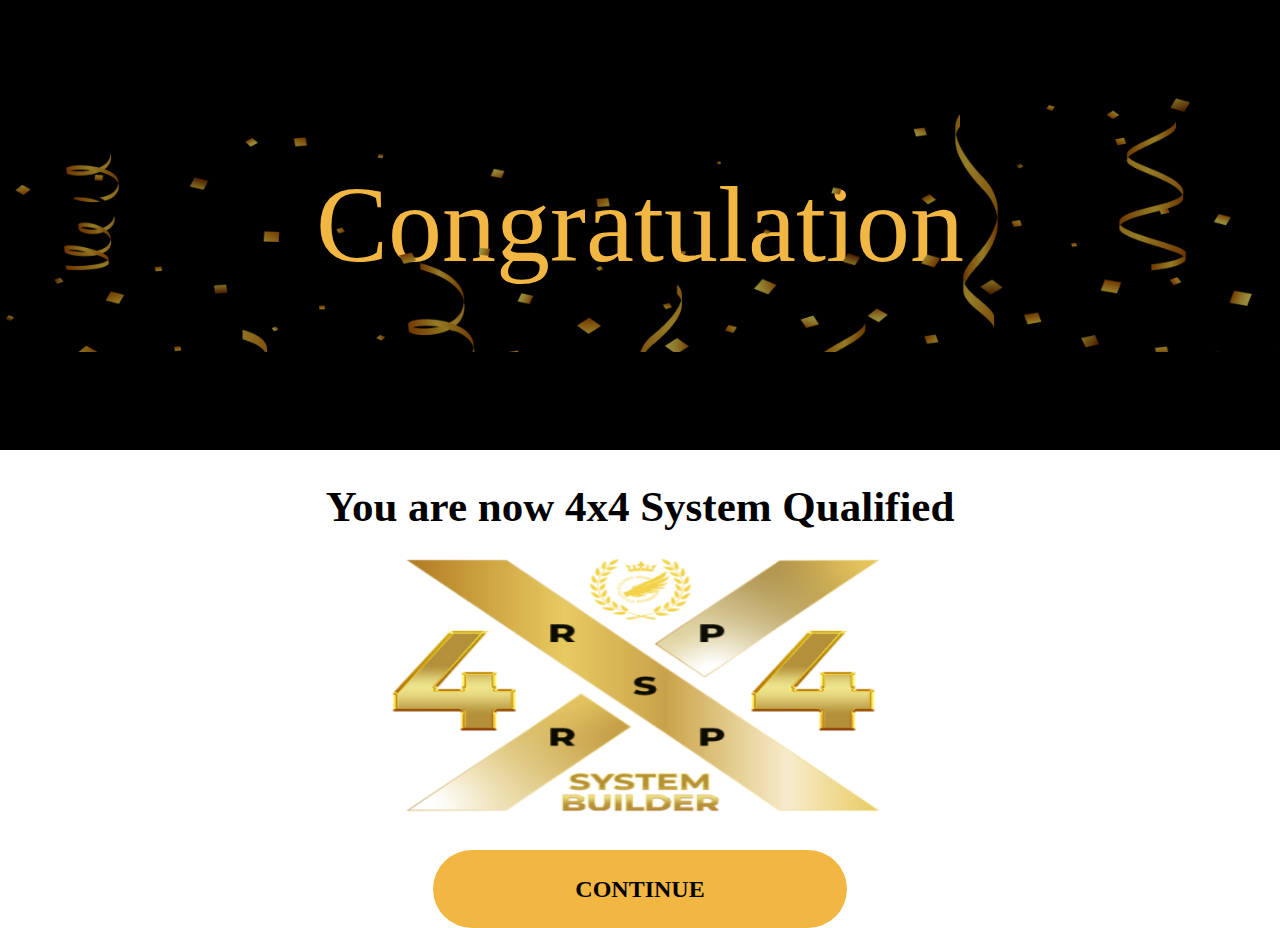
<file: congratulation/index.html>
<!DOCTYPE html>
<html lang="en">
  <head>
    <meta charset="UTF-8" />
    <meta name="viewport" content="width=device-width, initial-scale=1.0" />
    <title>System Builder</title>
    <!-- Custom styling link here ... -->
    <link rel="stylesheet" href="style.css" />
  </head>
  <body>
    <!-- Here section banner layout here  -->
    <section class="hero">
      <div class="container">
        <div class="week01-content">
          <h1>Congratulation</h1>
        </div>
      </div>
    </section>

    <!-- Finish section -->

    <section class="container">
      <div class="finish-main">
        <div class="finish-sec">
          <h1>You are now 4x4 System Qualified</h1>
          <div class="jacket-img">
            <img src="./assets/rspimg.png" />
          </div>

          <div class="continue-btn">
            <button class="submit-btn">CONTINUE</button>
          </div>
        </div>
      </div>
    </section>
  </body>
</html>
</file>
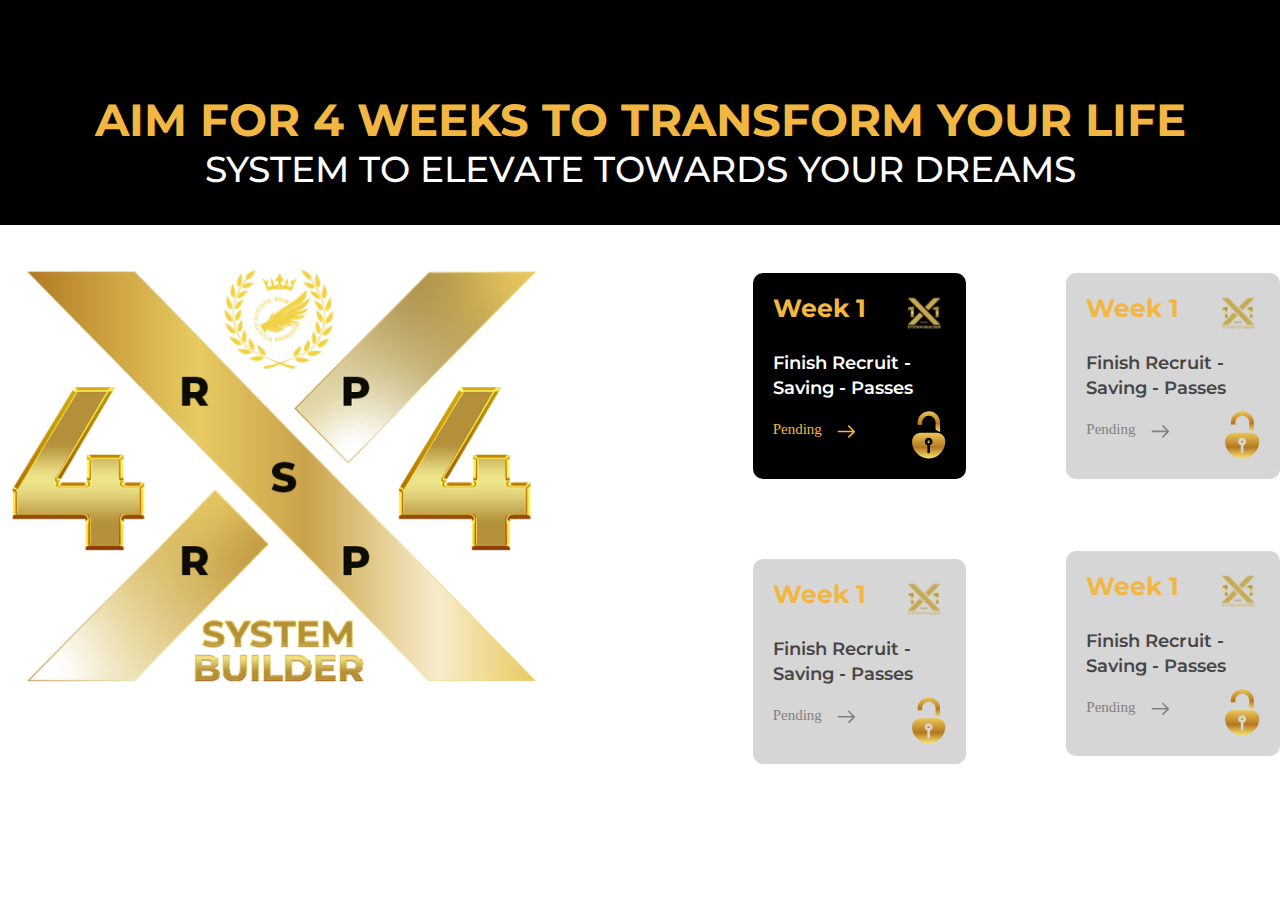
<file: System Builder/index.html>
<!DOCTYPE html>
<html lang="en">
   <head>
      <meta charset="UTF-8" />
      <meta name="viewport" content="width=device-width, initial-scale=1.0" />
      <title>System Builder</title>
      <!-- Custom styling link here ... -->
      <link rel="stylesheet" href="style.css" />
      <!-- Bootstrap cnd link here ... -->
      <script
         src="https://cdn.jsdelivr.net/npm/@popperjs/core@2.9.2/dist/umd/popper.min.js"
         integrity="sha384-IQsoLXl5PILFhosVNubq5LC7Qb9DXgDA9i+tQ8Zj3iwWAwPtgFTxbJ8NT4GN1R8p"
         crossorigin="anonymous"
         ></script>
      <script
         src="https://cdn.jsdelivr.net/npm/bootstrap@5.0.2/dist/js/bootstrap.min.js"
         integrity="sha384-cVKIPhGWiC2Al4u+LWgxfKTRIcfu0JTxR+EQDz/bgldoEyl4H0zUF0QKbrJ0EcQF"
         crossorigin="anonymous"
         ></script>
      <link
         href="https://cdn.jsdelivr.net/npm/bootstrap@5.0.2/dist/css/bootstrap.min.css"
         rel="stylesheet"
         integrity="sha384-EVSTQN3/azprG1Anm3QDgpJLIm9Nao0Yz1ztcQTwFspd3yD65VohhpuuCOmLASjC"
         crossorigin="anonymous"
         />
      <link
         href="https://fonts.googleapis.com/css2?family=Montserrat:wght@300;400;500;600;700&family=Raleway:ital,wght@0,100;0,200;0,300;0,400;0,500;0,600;0,700;1,100;1,200&display=swap"
         rel="stylesheet"
         />
   </head>
   <body>
<!-- Here section banner layout here  -->
    <section class="hero">
        <div class="container here-content">
            <h1>Aim for 4 weeks to transform your life</h1>
            <h3>SYSTEM TO ELEVATE TOWARDS YOUR DREAMS</h3>
         </div>
    </section>
      <!-- Here  system builder layout here  -->
      <div class="container">
        <div class="system-builder-sec">
          <div class="">
            <div>
                <img src="./assets/rspimg.png" class="rspimg" alt="systembuilder">
             </div>
          </div>
          <div class=" contents">
            <div class="content-box1">
                <div class="box1">
                   <div class="card-box">
                      <h1>Week 1</h1>
                      <img src="./assets/week1.svg" class="week1-icons" alt="icons" >
                   </div>
                   <div>
                      <p>Finish Recruit - Saving - Passes</p>
                   </div>
                   <div class="card-box">
                      <div class="text-wrapper">Pending</div>
                      <img src="./assets/arrow.svg" class="arrow-icons" alt="arrow" >
                      <img src="./assets/lock.svg" class="lockicons" alt="icons" >
                   </div>
                </div>
                <div class="box2">
                   <div class="card-box">
                      <h1>Week 1</h1>
                      <img src="./assets/week1.svg" class="week1-icons" alt="icons" >
                   </div>
                   <div>
                      <p>Finish Recruit - Saving - Passes</p>
                   </div>
                   <div class="card-box">
                      <div class="text-wrapper1">Pending</div>
                      <img src="./assets/arrow1.svg" class="arrow-icons" alt="arrow" >
                      <img src="./assets/lock.svg" class="lockicons" alt="icons" >
                   </div>
                </div>
             </div>
             <div class="content-box1">
                <div class="box3">
                   <div class="card-box">
                      <h1>Week 1</h1>
                      <img src="./assets/week1.svg" class="week1-icons" alt="icons" >
                   </div>
                   <div>
                      <p>Finish Recruit - Saving - Passes</p>
                   </div>
                   <div class="card-box">
                      <div class="text-wrapper2">Pending</div>
                      <img src="./assets/arrow1.svg" class="arrow-icons" alt="arrow" >
                      <img src="./assets/lock.svg" class="lockicons" alt="icons" >
                   </div>
                </div>
                <div class="box4">
                   <div class="card-box">
                      <h1>Week 1</h1>
                      <img src="./assets/week1.svg" class="week1-icons" alt="icons" >
                   </div>
                   <div>
                      <p>Finish Recruit - Saving - Passes</p>
                   </div>
                   <div class="card-box">
                      <div class="text-wrapper3">Pending</div>
                      <img src="./assets/arrow1.svg" class="arrow-icons" alt="arrow" >
                      <img src="./assets/lock.svg" class="lockicons" alt="icons" >
                   </div>
                </div>
             </div>
          </div>
        </div>
        
      </div>
   </body>
</html>


<!-- col-sm-12 col-md-12 col-lg-12 col-xl-1 -->
</file>
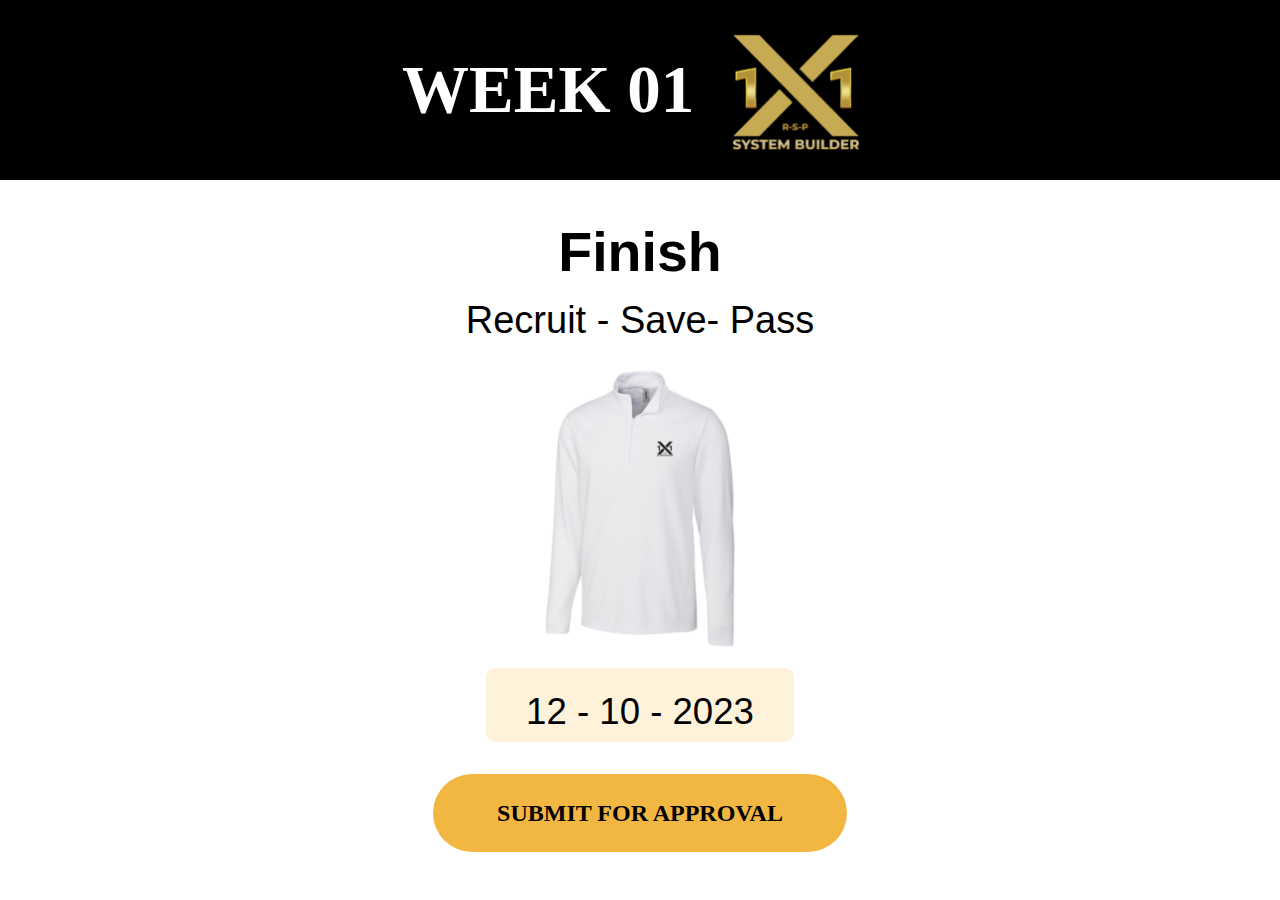
<file: week01/index.html>
<!DOCTYPE html>
<html lang="en">
  <head>
    <meta charset="UTF-8" />
    <meta name="viewport" content="width=device-width, initial-scale=1.0" />
    <title>System Builder</title>
    <!-- Custom styling link here ... -->
    <link rel="stylesheet" href="style.css" />
  </head>
  <body>
    <!-- Here section banner layout here  -->
    <section class="hero">
      <div class="container">
        <div class="week01-content">
          <h1>week 01</h1>
          <div class="week01icons">
            <img src="./assets/week01.png" />
          </div>
        </div>
      </div>
    </section>

    <!-- Finish section -->

    <section class="container">
      <div class="finish-main">
        <div class="finish-sec">
          <h1>Finish</h1>
          <p>Recruit - Save- Pass</p>
          <div class="jacket-img">
            <img src="./assets/White-jacket.png" />
          </div>
          <div class="date-content"><p>12 - 10 - 2023</p></div>

          <div>
            <button class="submit-btn">SUBMIT FOR APPROVAL</button>
          </div>
        </div>
      </div>
    </section>
  </body>
</html>
</file>
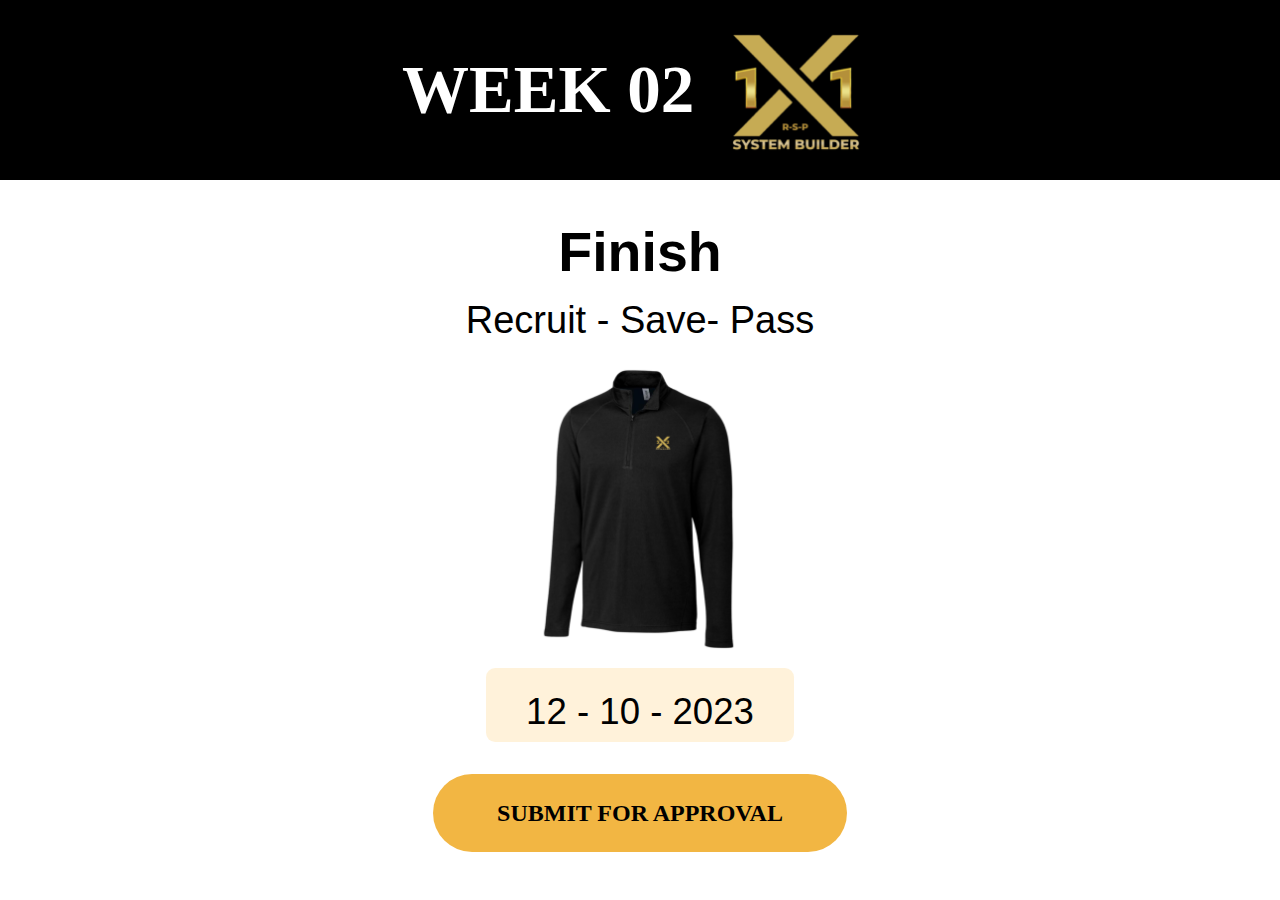
<file: week02/index.html>
<!DOCTYPE html>
<html lang="en">
  <head>
    <meta charset="UTF-8" />
    <meta name="viewport" content="width=device-width, initial-scale=1.0" />
    <title>System Builder</title>
    <!-- Custom styling link here ... -->
    <link rel="stylesheet" href="style.css" />
  </head>
  <body>
    <!-- Here section banner layout here  -->
    <section class="hero">
      <div class="container">
        <div class="week01-content">
          <h1>week 02</h1>
          <div class="week01icons">
            <img src="./assets/week01.png" />
          </div>
        </div>
      </div>
    </section>

    <!-- Finish section -->

    <section class="container">
      <div class="finish-main">
        <div class="finish-sec">
          <h1>Finish</h1>
          <p>Recruit - Save- Pass</p>
          <div class="jacket-img">
            <img src="./assets/Black-shirt.png" />
          </div>
          <div class="date-content"><p>12 - 10 - 2023</p></div>

          <div>
            <button class="submit-btn">SUBMIT FOR APPROVAL</button>
          </div>
        </div>
      </div>
    </section>
  </body>
</html>
</file>
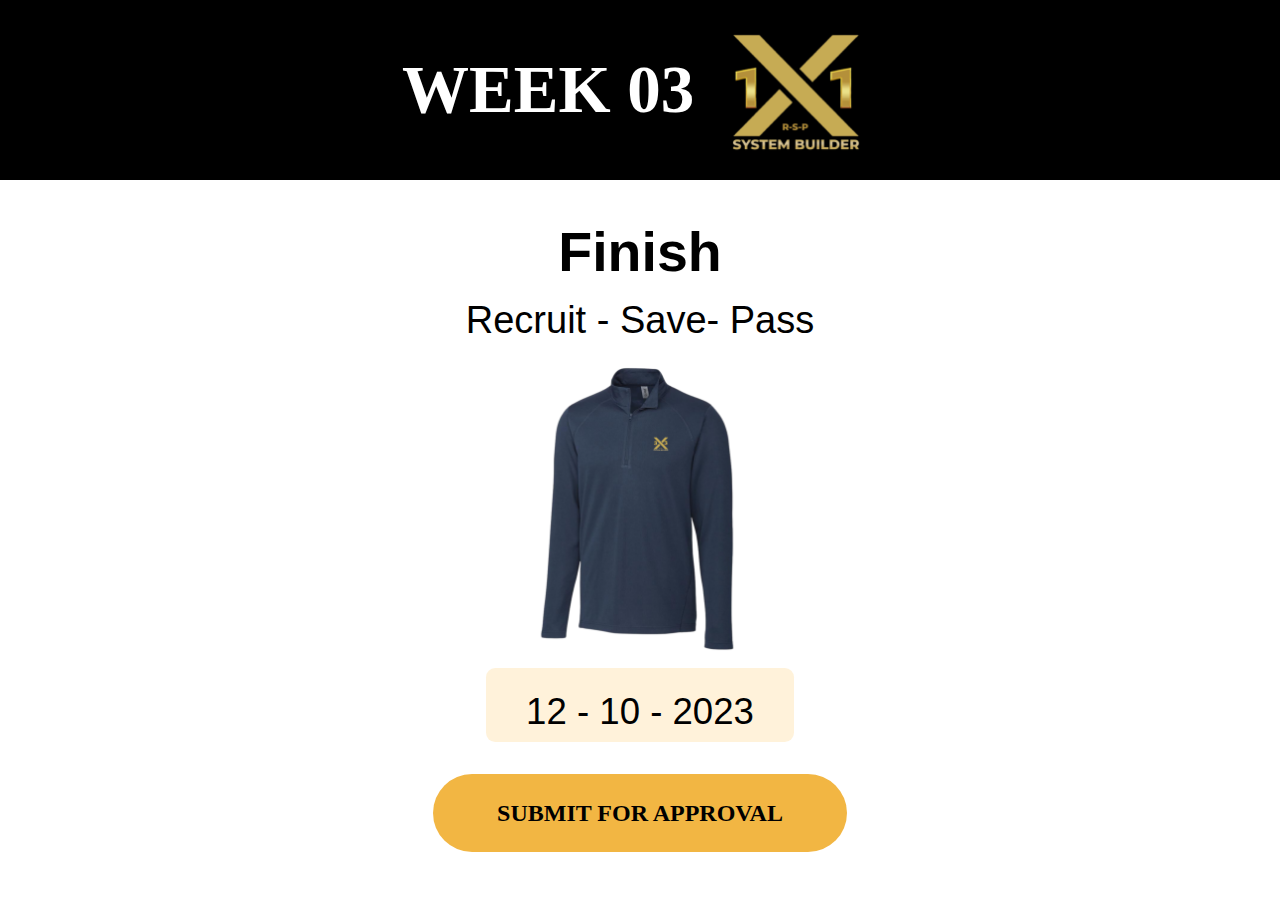
<file: week03/index.html>
<!DOCTYPE html>
<html lang="en">
  <head>
    <meta charset="UTF-8" />
    <meta name="viewport" content="width=device-width, initial-scale=1.0" />
    <title>System Builder</title>
    <!-- Custom styling link here ... -->
    <link rel="stylesheet" href="style.css" />
  </head>
  <body>
    <!-- Here section banner layout here  -->
    <section class="hero">
      <div class="container">
        <div class="week01-content">
          <h1>week 03</h1>
          <div class="week01icons">
            <img src="./assets/week01.png" />
          </div>
        </div>
      </div>
    </section>

    <!-- Finish section -->

    <section class="container">
      <div class="finish-main">
        <div class="finish-sec">
          <h1>Finish</h1>
          <p>Recruit - Save- Pass</p>
          <div class="jacket-img">
            <img src="./assets/Blue-shirt.png" />
          </div>
          <div class="date-content"><p>12 - 10 - 2023</p></div>

          <div>
            <button class="submit-btn">SUBMIT FOR APPROVAL</button>
          </div>
        </div>
      </div>
    </section>
  </body>
</html>
</file>
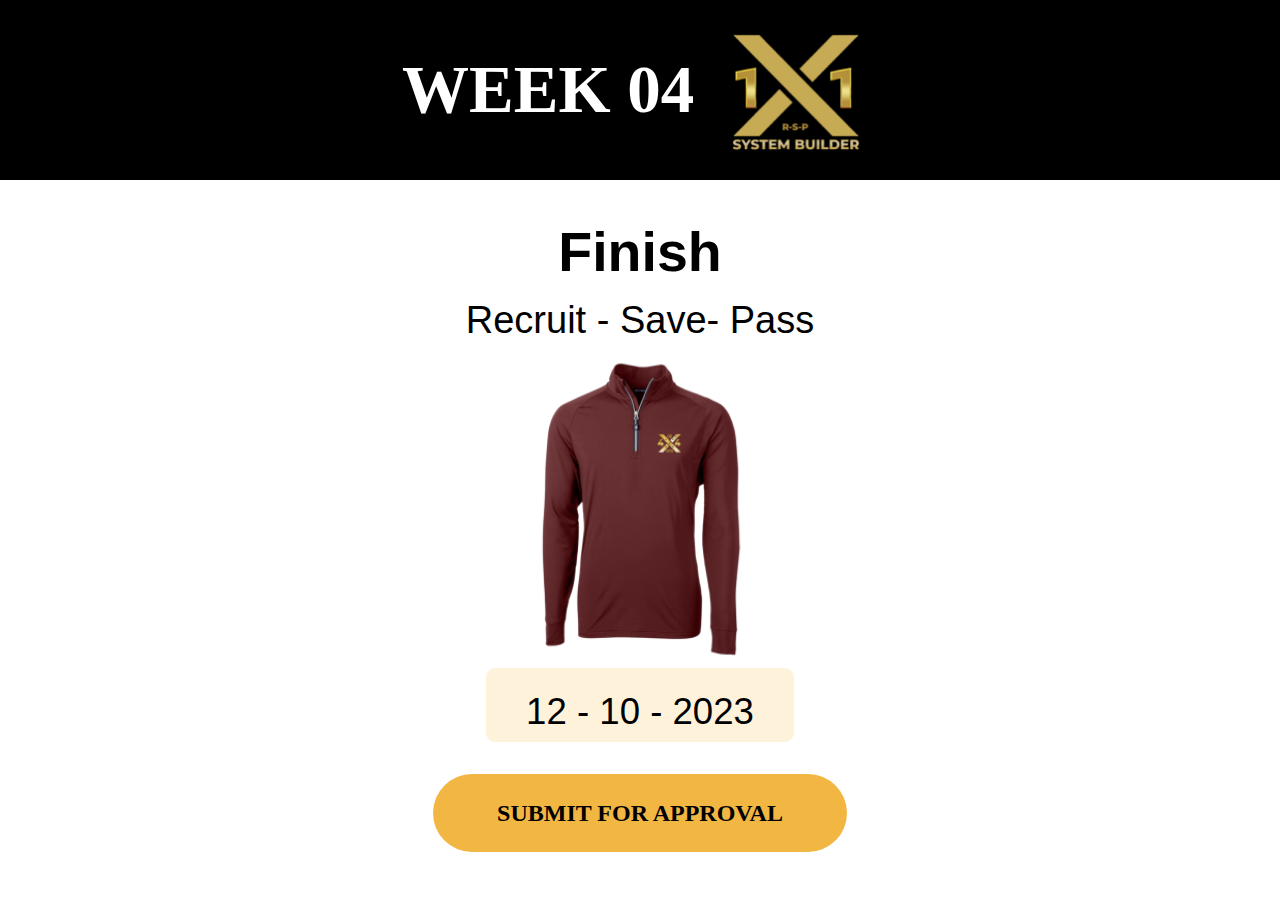
<file: week04/index.html>
<!DOCTYPE html>
<html lang="en">
  <head>
    <meta charset="UTF-8" />
    <meta name="viewport" content="width=device-width, initial-scale=1.0" />
    <title>System Builder</title>
    <!-- Custom styling link here ... -->
    <link rel="stylesheet" href="style.css" />
  </head>
  <body>
    <!-- Here section banner layout here  -->
    <section class="hero">
      <div class="container">
        <div class="week01-content">
          <h1>week 04</h1>
          <div class="week01icons">
            <img src="./assets/week01.png" />
          </div>
        </div>
      </div>
    </section>

    <!-- Finish section -->

    <section class="container">
      <div class="finish-main">
        <div class="finish-sec">
          <h1>Finish</h1>
          <p>Recruit - Save- Pass</p>
          <div class="jacket-img">
            <img src="./assets/shirt.png" />
          </div>
          <div class="date-content"><p>12 - 10 - 2023</p></div>

          <div>
            <button class="submit-btn">SUBMIT FOR APPROVAL</button>
          </div>
        </div>
      </div>
    </section>
  </body>
</html>
</file>
<file: congratulation/style.css>
* {
  margin: 0;
  padding: 0;
  box-sizing: border-box;
}

body {
  font-family: "Montserrat", sans-serif;
  font-family: "Raleway", sans-serif;
}

.hero {
  position: relative;
  /* width: 100vw; */
  height: 50vh;
  display: flex;
  justify-content: center;
  align-items: center;
  background: #000;
}
.hero::before {
  content: "";
  position: absolute;
  top: 0;
  left: 0;
  width: 100%;
  height: 100%;
  background: url("./assets/bgimg.png");
  background-repeat: no-repeat;
  background-size: contain;
  background-position: center center;
  filter: brightness(60%);
}

.week01-content {
  display: flex;
  gap: 20px;
  justify-content: center;
  align-items: center;
}

.week01-content h1 {
  color: #F2B643;

  text-align: center;
  font-family: Great Vibes;
  font-size: 108px;
  font-style: normal;
  font-weight: 400;
  line-height: normal;
}

.week01-content img {
  width: 163.742px;
  height: 163.742px;
}

/* finish-sec styling here  */

.finish-main {
  display: flex;
  justify-content: center;
}
.finish-sec {
  padding-top: 2rem;
}

.jacket-img img{
  width: 100%;
    display: flex;
    justify-content: center;
    margin: auto;
}

.finish-sec h1 {
  color: #000;

  text-align: center;
  font-family: Montserrat;
  font-size: 43px;
  font-style: normal;
  font-weight: 700;
  line-height: normal;
}

.finish-sec p {
  color: #000;
  font-size: 38px;
  font-weight: 500;
  text-align: center;
  line-height: 146.9%;
  margin-bottom: 1rem;
}

.finish-sec img {
    width: 100%;
    height: 319.488px;
    text-align: center;
  }
  

.date-content {
  margin-top: 1rem;
  border-radius: 9.2px;
  background: rgba(255, 237, 202, 0.7);
  width: 307.773px;
  height: 74px;
  padding: 17px;
  margin-bottom: 2rem;
  margin: auto;
}

.date-content p {
  color: #000;
  text-align: center;
  font-size: 36.6px;
  font-weight: 400;
}

.continue-btn{
  display: flex;
  justify-content: center;
}

.submit-btn {
 
  width: 414.239px;
  height: 78px;
  border-radius: 50px;
  background: #f2b643;
  border: none;
  color: #000;
  text-align: center;
  font-family: Poppins;
  font-size: 24px;
  font-style: normal;
  font-weight: 600;
  line-height: 20px;
}



/* responsive styling here ... */

@media screen and (max-width: 600px) {
  .hero {
    background: #000;
    width: 100%;
    height: 200px;
  }

  .finish-sec {
    padding-top: 1rem;
  }

  .week01icons {
    display: flex;
    justify-content: center;
  }

  .finish-sec h1 {
    color: #000;
    text-align: center;
    font-size: 40px;
    font-weight: 700;
    line-height: 130.9%;
  }

  .date-content {
    border-radius: 9.2px;
    background: rgba(255, 237, 202, 0.7);
    width: 274.773px;
    height: 74px;
    padding: 17px;
    margin-bottom: 2rem;
    margin: auto;
  }

  .finish-sec p {
    color: #000;
    font-size: 30px;
    font-weight: 500;
    text-align: center;
    line-height: 146.9%;
  }

  .week01-content {
    display: block;
  }
  .week01-content img {
    margin: auto;
  }

  .week01-content h1 {
    font-size: 2rem;
    margin-top: 2rem;
  }

  .submit-btn {
    margin-bottom: 2rem;
    margin-top: 2rem;
    width: 306.239px;
    height: 78px;
    border-radius: 50px;
    background: #f2b643;
    border: none;
    color: #000;
    text-align: center;
    font-family: Poppins;
    font-size: 20px;
    font-style: normal;
    font-weight: 600;
    line-height: 20px;
  }
}
</file>
<file: System Builder/style.css>
* {
  margin: 0;
  padding: 0;
  box-sizing: border-box;
}

body {
  font-family: "Montserrat", sans-serif;
  font-family: "Raleway", sans-serif;
}

/* <!-- Here section banner styling here  --> */
.main-sec {
  background: #000;
  width: 100%;
  height: 297px;
}

.here-content h1 {
  padding-top: 3.6rem;
  color: #f2b643;
  text-align: center;
  font-family: Montserrat;
  font-size: 45px;
  font-style: normal;
  font-weight: 700;
  line-height: normal;
  text-transform: uppercase;
}

.here-content h3 {
  color: #fff;
  text-align: center;
  font-family: Montserrat;
  font-size: 36px;
  font-style: normal;
  font-weight: 500;
  line-height: normal;
  text-transform: uppercase;
}

/* <!-- Here section system builder styling here  --> */

.content-box1 {
  display: flex;
  justify-content: space-around;
  gap: 100px;
  align-items: center;
  margin-bottom: 3rem;
  margin-top: 3rem;
}

.content-box1 .box1 {
  width: 213.664px;
  height: fit-content;
  border-radius: 10px;
  background: #000;
}

/* card box styling here ... */

.content-box1 .box1 .card-box {
  padding: 20px;
  display: flex;
  justify-content: space-between;
  gap: 15px;
}

.content-box1 .box1 .card-box h1 {
  color: #f2b643;
  align-items: center;
  font-family: Montserrat;
  font-size: 25px;
  font-style: normal;
  font-weight: 700;
  line-height: normal;
}

.week1-icons {
  width: 25%;
  height: fit-content;
}
.content-box1 .box1 p {
  color: #fff;
  font-family: Montserrat;
  font-size: 18px;
  font-style: normal;
  font-weight: 600;
  line-height: 25px;
  margin-left: 20px;
}

.text-wrapper {
  font-family: "Montserrat-Regular";
  font-weight: 400;
  color: #f2b643;
  font-size: 15px;
  letter-spacing: 0;
  line-height: normal;
  white-space: nowrap;
}

.text-wrapper1 {
  font-family: "Montserrat-Regular";
  font-weight: 400;
  color: #818181;
  font-size: 15px;
  letter-spacing: 0;
  line-height: normal;
  white-space: nowrap;
}

.text-wrapper2 {
  font-family: "Montserrat-Regular";
  font-weight: 400;
  color: #818181;
  font-size: 15px;
  letter-spacing: 0;
  line-height: normal;
  white-space: nowrap;
}

.text-wrapper3 {
  font-family: "Montserrat-Regular";
  font-weight: 400;
  color: #818181;
  font-size: 15px;
  letter-spacing: 0;
  line-height: normal;
  white-space: nowrap;
}

.arrow-icons {
  margin-top: -17px;
  margin-right: auto;
}

.lockicons {
  margin-top: -10px;
  width: 20%;
  height: fit-content;
}

/* box2 */

.content-box1 .box2 {
  width: 213.664px;
  height: fit-content;
  border-radius: 10px;
  background: #d6d6d6;
}

.content-box1 .box2 .card-box {
  padding: 20px;
  display: flex;
  justify-content: space-between;
  gap: 15px;
}

.content-box1 .box2 .card-box h1 {
  color: #f2b643;
  align-items: center;
  font-family: Montserrat;
  font-size: 25px;
  font-style: normal;
  font-weight: 700;
  line-height: normal;
}

.content-box1 .box2 p {
  color: #474646;
  font-family: Montserrat;
  font-size: 18px;
  font-style: normal;
  font-weight: 600;
  line-height: 25px;
  margin-left: 20px;
}

/* box3 styling here ... */
.content-box1 .box3 {
  margin-top: 2rem;
  width: 213.664px;
  height: fit-content;
  border-radius: 10px;
  background: #d6d6d6;
}

.content-box1 .box3 .card-box {
  padding: 20px;
  display: flex;
  justify-content: space-between;
  gap: 15px;
}

.content-box1 .box3 .card-box h1 {
  color: #f2b643;
  align-items: center;
  font-family: Montserrat;
  font-size: 25px;
  font-style: normal;
  font-weight: 700;
  line-height: normal;
}

.content-box1 .box3 p {
  color: #474646;
  font-family: Montserrat;
  font-size: 18px;
  font-style: normal;
  font-weight: 600;
  line-height: 25px;
  margin-left: 20px;
}

/* box 4 styling here ... */

.content-box1 .box4 {
  margin-top: 1rem;
  width: 213.664px;
  height: fit-content;
  border-radius: 10px;
  background: #d6d6d6;
}

.content-box1 .box4 .card-box {
  padding: 20px;
  display: flex;
  justify-content: space-between;
  gap: 15px;
}

.content-box1 .box4 .card-box h1 {
  color: #f2b643;
  align-items: center;
  font-family: Montserrat;
  font-size: 25px;
  font-style: normal;
  font-weight: 700;
  line-height: normal;
}

.content-box1 .box4 p {
  color: #474646;
  font-family: Montserrat;
  font-size: 18px;
  font-style: normal;
  font-weight: 600;
  line-height: 25px;
  margin-left: 20px;
}

.system-builder-sec {
  display: flex;
  justify-content: space-between;
  gap: 20px;
}

/* Responsive styleling here ... */

@media screen and (max-width: 600px) {
  .main-sec {
    width: 100%;
    height: 200px;
  }

  .content-box1 .box1 p {
    text-align: initial;
  }
  .content-box1 .box2 p {
    text-align: initial;
  }
  .content-box1 .box3 p {
    text-align: initial;
  }
  .content-box1 .box4 p {
    text-align: initial;
  }

  .content-box1 .box1 .card-box h1 {
    color: #f2b643;
    font-family: Montserrat;
    font-size: 18.17px;
    font-style: normal;
    font-weight: 700;
    line-height: normal;
  }

  .content-box1 .box2 .card-box h1 {
    color: #f2b643;
    font-family: Montserrat;
    font-size: 18.17px;
    font-style: normal;
    font-weight: 700;
    line-height: normal;
  }
  .content-box1 .box3 .card-box h1 {
    color: #f2b643;
    font-family: Montserrat;
    font-size: 18.17px;
    font-style: normal;
    font-weight: 700;
    line-height: normal;
  }

  .content-box1 .box4 .card-box h1 {
    color: #f2b643;
    font-family: Montserrat;
    font-size: 18.17px;
    font-style: normal;
    font-weight: 700;
    line-height: normal;
  }


  .contents {
    text-align: -webkit-center;
  }
  .here-content h1 {
    padding-top: 0;
    color: #f2b643;
    font-size: 20px;
    line-height: 33px;
  }

  .here-content h3 {
    padding-top: 0;
    color: #d6d6d6;
    font-size: 20px;
    line-height: 33px;
  }
  .system-builder-sec {
    display: block;
  }

  .rspimg {
    width: 100%;
    height: fit-content;
  }

  .content-box1 {
    margin: auto;
  }

  .content-box1 {
    gap: 7px;
  }

  .box3 {
    margin-top: 1rem;
    margin-bottom: 1rem;
  }
}

/*  */

.hero {
  background: #000;
  width: 100%;
  height: 297px;
  position: relative;
  /* width: 100vw; */
  height: 25vh;
  display: flex;
  justify-content: center;
  align-items: center;
}
</file>
<file: week01/style.css>
* {
  margin: 0;
  padding: 0;
  box-sizing: border-box;
}

body {
  font-family: "Montserrat", sans-serif;
  font-family: "Raleway", sans-serif;
}

.hero {
  background: #000;
  width: 100%;
  height: 297px;
  position: relative;
  /* width: 100vw; */
  height: 20vh;
  display: flex;
  justify-content: center;
  align-items: center;
}

.week01-content {
  display: flex;
  gap: 20px;
  justify-content: center;
  align-items: center;
}

.week01-content h1 {
  color: #fff;
  text-align: center;
  font-family: Montserrat;
  font-size: 67px;
  font-weight: 700;
  text-transform: uppercase;
}

.week01-content img {
  width: 163.742px;
  height: 163.742px;
}

/* finish-sec styling here  */

.finish-main {
  display: flex;
  justify-content: center;
}
.finish-sec {
  padding-top: 2rem;
}

.jacket-img img {
  display: flex;
  justify-content: center;
  margin: auto;
}

.finish-sec h1 {
  color: #000;
  text-align: center;
  font-size: 55.511px;
  font-weight: 700;
  line-height: 146.9%;
}

.finish-sec p {
  color: #000;
  font-size: 38px;
  font-weight: 500;
  text-align: center;
  line-height: 146.9%;
}

.finish-sec img {
  width: 246.919px;
  height: 319.488px;
  text-align: center;
}

.date-content {
  border-radius: 9.2px;
  background: rgba(255, 237, 202, 0.7);
  width: 307.773px;
  height: 74px;
  padding: 17px;
  margin-bottom: 2rem;
  margin: auto;
}

.date-content p {
  color: #000;
  text-align: center;
  font-size: 36.6px;
  font-weight: 400;
}

.submit-btn {
  margin-top: 2rem;
  width: 414.239px;
  height: 78px;
  border-radius: 50px;
  background: #f2b643;
  border: none;
  color: #000;
  text-align: center;
  font-family: Poppins;
  font-size: 24px;
  font-style: normal;
  font-weight: 600;
  line-height: 20px;
}

/* responsive styling here ... */

@media screen and (max-width: 600px) {
  .hero {
    background: #000;
    width: 100%;
    height: 197px;
  }

  .finish-sec {
    padding-top: 1rem;
  }

  .week01icons {
    display: flex;
    justify-content: center;
  }

  .week01-content img {
    width: 100.2px;
    height: 100.2px;
  }

  .finish-sec h1 {
    color: #000;
    text-align: center;
    font-size: 30px;
    font-weight: 700;
    line-height: 142.9%;
  }

  .date-content {
    border-radius: 9.2px;
    background: rgba(255, 237, 202, 0.7);
    width: 274.773px;
    height: 74px;
    padding: 17px;
    margin-bottom: 2rem;
    margin: auto;
  }

  .finish-sec p {
    color: #000;
    text-align: center;
    font-size: 24.604px;
    font-style: normal;
    font-weight: 400;
    line-height: normal;
  }

  .week01-content h1 {
    font-size: 2rem;
    margin-top: 1rem;
  }

  .submit-btn {
    margin-bottom: 2rem;
    margin-top: 2rem;
    width: 306.239px;
    height: 78px;
    border-radius: 50px;
    background: #f2b643;
    border: none;
    color: #000;
    text-align: center;
    font-family: Poppins;
    font-size: 18px;
    font-style: normal;
    font-weight: 600;
    line-height: 20px;
  }
}
</file>
<file: week02/style.css>
* {
  margin: 0;
  padding: 0;
  box-sizing: border-box;
}

body {
  font-family: "Montserrat", sans-serif;
  font-family: "Raleway", sans-serif;
}

.hero {
  background: #000;
  width: 100%;
  height: 297px;
  position: relative;
  /* width: 100vw; */
  height: 20vh;
  display: flex;
  justify-content: center;
  align-items: center;
}

.week01-content {
  display: flex;
  gap: 20px;
  justify-content: center;
  align-items: center;
}

.week01-content h1 {
  color: #fff;
  text-align: center;
  font-family: Montserrat;
  font-size: 67px;
  font-weight: 700;
  text-transform: uppercase;
}

.week01-content img {
  width: 163.742px;
  height: 163.742px;
}

/* finish-sec styling here  */

.finish-main {
  display: flex;
  justify-content: center;
}
.finish-sec {
  padding-top: 2rem;
}

.jacket-img img {
  display: flex;
  justify-content: center;
  margin: auto;
}

.finish-sec h1 {
  color: #000;
  text-align: center;
  font-size: 55.511px;
  font-weight: 700;
  line-height: 146.9%;
}

.finish-sec p {
  color: #000;
  font-size: 38px;
  font-weight: 500;
  text-align: center;
  line-height: 146.9%;
}

.finish-sec img {
  width: 246.919px;
  height: 319.488px;
  text-align: center;
}

.date-content {
  border-radius: 9.2px;
  background: rgba(255, 237, 202, 0.7);
  width: 307.773px;
  height: 74px;
  padding: 17px;
  margin-bottom: 2rem;
  margin: auto;
}

.date-content p {
  color: #000;
  text-align: center;
  font-size: 36.6px;
  font-weight: 400;
}

.submit-btn {
  margin-top: 2rem;
  width: 414.239px;
  height: 78px;
  border-radius: 50px;
  background: #f2b643;
  border: none;
  color: #000;
  text-align: center;
  font-family: Poppins;
  font-size: 24px;
  font-style: normal;
  font-weight: 600;
  line-height: 20px;
}

/* responsive styling here ... */

@media screen and (max-width: 600px) {
  .hero {
    background: #000;
    width: 100%;
    height: 197px;
  }

  .finish-sec {
    padding-top: 1rem;
  }

  .week01icons {
    display: flex;
    justify-content: center;
  }

  .week01-content img {
    width: 100.2px;
    height: 100.2px;
  }

  .finish-sec h1 {
    color: #000;
    text-align: center;
    font-size: 40px;
    font-weight: 700;
    line-height: 130.9%;
  }

  .date-content {
    border-radius: 9.2px;
    background: rgba(255, 237, 202, 0.7);
    width: 274.773px;
    height: 74px;
    padding: 17px;
    margin-bottom: 2rem;
    margin: auto;
  }

  .finish-sec p {
    color: #000;
    font-size: 30px;
    font-weight: 500;
    text-align: center;
    line-height: 146.9%;
  }

  
  
  .week01-content h1 {
    font-size: 2rem;
    margin-top: 1rem;
  }

  .submit-btn {
    margin-bottom: 2rem;
    margin-top: 2rem;
    width: 306.239px;
    height: 78px;
    border-radius: 50px;
    background: #f2b643;
    border: none;
    color: #000;
    text-align: center;
    font-family: Poppins;
    font-size: 20px;
    font-style: normal;
    font-weight: 600;
    line-height: 20px;
  }
}
</file>
<file: week03/style.css>
* {
  margin: 0;
  padding: 0;
  box-sizing: border-box;
}

body {
  font-family: "Montserrat", sans-serif;
  font-family: "Raleway", sans-serif;
}

.hero {
  background: #000;
  width: 100%;
  height: 297px;
  position: relative;
  /* width: 100vw; */
  height: 20vh;
  display: flex;
  justify-content: center;
  align-items: center;
}

.week01-content {
  display: flex;
  gap: 20px;
  justify-content: center;
  align-items: center;
}

.week01-content h1 {
  color: #fff;
  text-align: center;
  font-family: Montserrat;
  font-size: 67px;
  font-weight: 700;
  text-transform: uppercase;
}

.week01-content img {
  width: 163.742px;
  height: 163.742px;
}

/* finish-sec styling here  */

.finish-main {
  display: flex;
  justify-content: center;
}
.finish-sec {
  padding-top: 2rem;
}

.jacket-img img {
  display: flex;
  justify-content: center;
  margin: auto;
}

.finish-sec h1 {
  color: #000;
  text-align: center;
  font-size: 55.511px;
  font-weight: 700;
  line-height: 146.9%;
}

.finish-sec p {
  color: #000;
  font-size: 38px;
  font-weight: 500;
  text-align: center;
  line-height: 146.9%;
}

.finish-sec img {
  width: 246.919px;
  height: 319.488px;
  text-align: center;
}

.date-content {
  border-radius: 9.2px;
  background: rgba(255, 237, 202, 0.7);
  width: 307.773px;
  height: 74px;
  padding: 17px;
  margin-bottom: 2rem;
  margin: auto;
}

.date-content p {
  color: #000;
  text-align: center;
  font-size: 36.6px;
  font-weight: 400;
}

.submit-btn {
  margin-top: 2rem;
  width: 414.239px;
  height: 78px;
  border-radius: 50px;
  background: #f2b643;
  border: none;
  color: #000;
  text-align: center;
  font-family: Poppins;
  font-size: 24px;
  font-style: normal;
  font-weight: 600;
  line-height: 20px;
}

/* responsive styling here ... */

@media screen and (max-width: 600px) {
  .hero {
    background: #000;
    width: 100%;
    height: 197px;
  }

  .finish-sec {
    padding-top: 1rem;
  }

  .week01icons {
    display: flex;
    justify-content: center;
  }

  .week01-content img {
    width: 100.2px;
    height: 100.2px;
  }

  .finish-sec h1 {
    color: #000;
    text-align: center;
    font-size: 40px;
    font-weight: 700;
    line-height: 130.9%;
  }

  .date-content {
    border-radius: 9.2px;
    background: rgba(255, 237, 202, 0.7);
    width: 274.773px;
    height: 74px;
    padding: 17px;
    margin-bottom: 2rem;
    margin: auto;
  }

  .finish-sec p {
    color: #000;
    text-align: center;
    font-size: 26.604px;
    font-style: normal;
    font-weight: 400;
    line-height: normal;
  }

  .week01-content h1 {
    font-size: 2rem;
    margin-top: 1rem;
  }

  .submit-btn {
    margin-bottom: 2rem;
    margin-top: 2rem;
    width: 306.239px;
    height: 78px;
    border-radius: 50px;
    background: #f2b643;
    border: none;
    color: #000;
    text-align: center;
    font-family: Poppins;
    font-size: 20px;
    font-style: normal;
    font-weight: 600;
    line-height: 20px;
  }
}
</file>
<file: week04/style.css>
* {
  margin: 0;
  padding: 0;
  box-sizing: border-box;
}

body {
  overflow: -moz-scrollbars-vertical;
  overflow-x: hidden;
  overflow-y: auto;
  font-family: "Montserrat", sans-serif;
  font-family: "Raleway", sans-serif;
}

.hero {
  background: #000;
  width: 100%;
  height: 297px;
  position: relative;
  /* width: 100vw; */
  height: 20vh;
  display: flex;
  justify-content: center;
  align-items: center;
}

.week01-content {
  display: flex;
  gap: 20px;
  justify-content: center;
  align-items: center;
}

.week01-content h1 {
  color: #fff;
  text-align: center;
  font-family: Montserrat;
  font-size: 67px;
  font-weight: 700;
  text-transform: uppercase;
}

.week01-content img {
  width: 163.742px;
  height: 163.742px;
}

/* finish-sec styling here  */

.finish-main {
  display: flex;
  justify-content: center;
}
.finish-sec {
  padding-top: 2rem;
}

.jacket-img img {
  display: flex;
  justify-content: center;
  margin: auto;
}

.finish-sec h1 {
  color: #000;
  text-align: center;
  font-size: 55.511px;
  font-weight: 700;
  line-height: 146.9%;
}

.finish-sec p {
  color: #000;
  font-size: 38px;
  font-weight: 500;
  text-align: center;
  line-height: 146.9%;
}

.finish-sec img {
  width: 246.919px;
  height: 319.488px;
  text-align: center;
}

.date-content {
  border-radius: 9.2px;
  background: rgba(255, 237, 202, 0.7);
  width: 307.773px;
  height: 74px;
  padding: 17px;
  margin-bottom: 2rem;
  margin: auto;
}

.date-content p {
  color: #000;
  text-align: center;
  font-size: 36.6px;
  font-weight: 400;
}

.submit-btn {
  margin-top: 2rem;
  width: 414.239px;
  height: 78px;
  border-radius: 50px;
  background: #f2b643;
  border: none;
  color: #000;
  text-align: center;
  font-family: Poppins;
  font-size: 24px;
  font-style: normal;
  font-weight: 600;
  line-height: 20px;
}

/* responsive styling here ... */

@media screen and (max-width: 600px) {
  .hero {
    background: #000;
    width: 100%;
    height: 197px;
  }

  .finish-sec {
    padding-top: 1rem;
  }

  .week01icons {
    display: flex;
    justify-content: center;
  }

  .week01-content img {
    width: 100.2px;
    height: 100.2px;
  }

  .finish-sec h1 {
    color: #000;
    text-align: center;
    font-size: 30px;
    font-weight: 700;
    line-height: 142.9%;
  }

  .date-content {
    border-radius: 9.2px;
    background: rgba(255, 237, 202, 0.7);
    width: 274.773px;
    height: 74px;
    padding: 17px;
    margin-bottom: 2rem;
    margin: auto;
  }

  .finish-sec p {
    color: #000;
    text-align: center;
    font-size: 26.604px;
    font-style: normal;
    font-weight: 400;
    line-height: normal;
  }

  .week01-content h1 {
    font-size: 2rem;
    margin-top: 1rem;
  }

  .submit-btn {
    margin-bottom: 2rem;
    margin-top: 2rem;
    width: 306.239px;
    height: 78px;
    border-radius: 50px;
    background: #f2b643;
    border: none;
    color: #000;
    text-align: center;
    font-family: Poppins;
    font-size: 18px;
    font-style: normal;
    font-weight: 600;
    line-height: 20px;
  }
}
</file>
